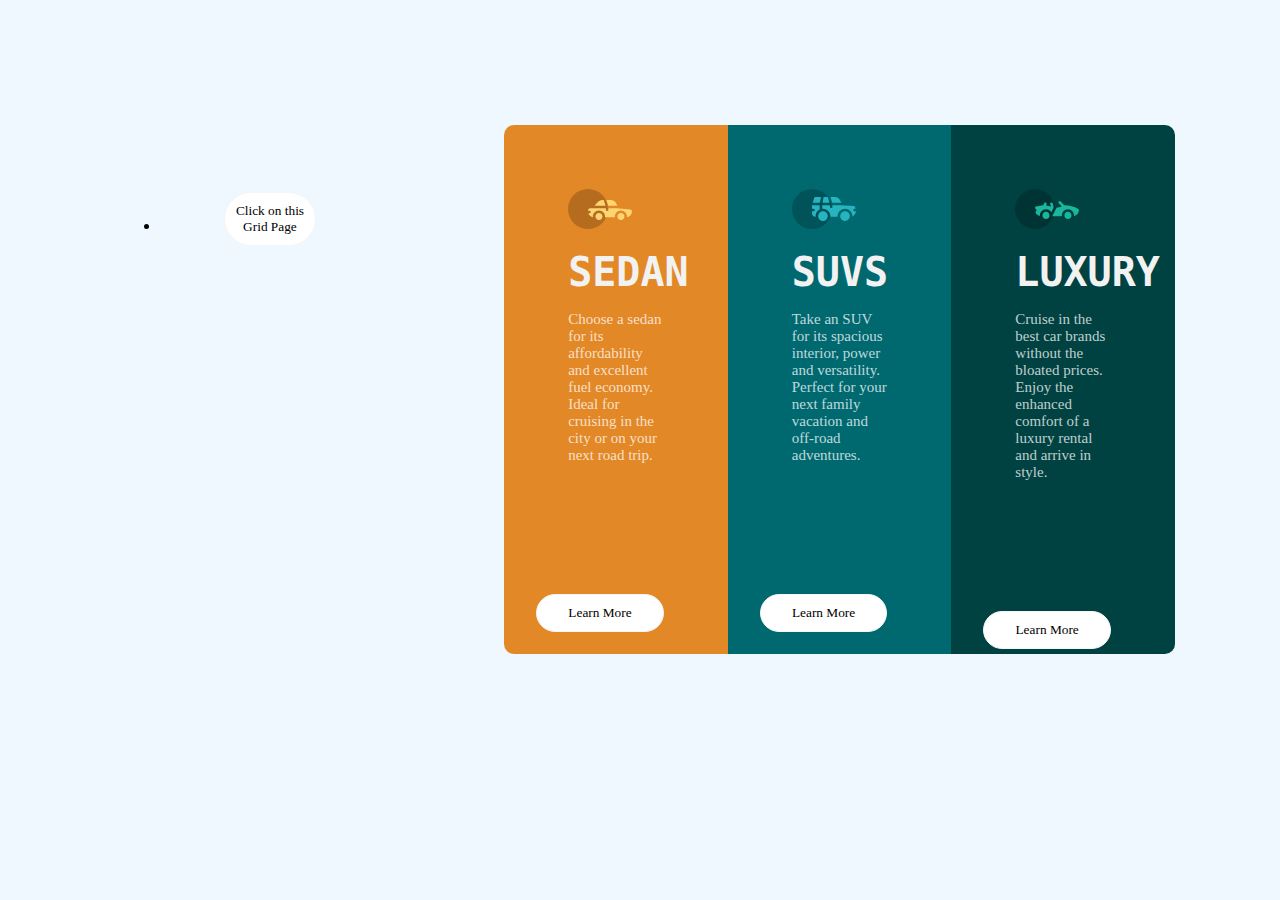
<file: 1st CSS/index.html>
<!DOCTYPE html>
<html>
<head>
    <meta charset="UTF-8">
    <meta http-equiv="X-UA-Compatible" content="IE=edge">
    <meta name="viewport" content="width=device-width, initial-scale=1.0">
    <title>Flex Page</title>
    <link rel="stylesheet" href="style.css"/>
    <link href=https://fonts.google.com/specimen/Big+Shoulders+Display rel="stylesheet"
</head>
<body>
<header>
    
    <nav>
        <ul class="nav">
        <li><a href="grid.html">
            <button>Click on this Grid Page</button></a></li>
     </ul>
    </nav>
</header>
    <main>
        <div class = "First">
            <img src= "icon-sedans.svg" alt="">
            <h1>SEDAN</h1>
            <p>Choose a sedan for its affordability and excellent fuel economy. Ideal for cruising in the city or on your next road trip.</p>
            <button>Learn More</button>
        </div>
        <div class = "Second">
            <img src="icon-suvs.svg" alt="">
            <h1>SUVS</h1>
            <p>Take an SUV for its spacious interior, power and versatility. Perfect for your next family vacation and off-road adventures.</p>
            <button>Learn More</button>
        </div>
        <div class = "Third">
            <img src="icon-luxury.svg" alt="">
            <h1>LUXURY</h1>
            <p>Cruise in the best car brands without the bloated prices. Enjoy the enhanced comfort of a luxury rental and arrive in style.</p>
            <button>Learn More</button>
        </div>
    </main>
</body>
</html>
</file>
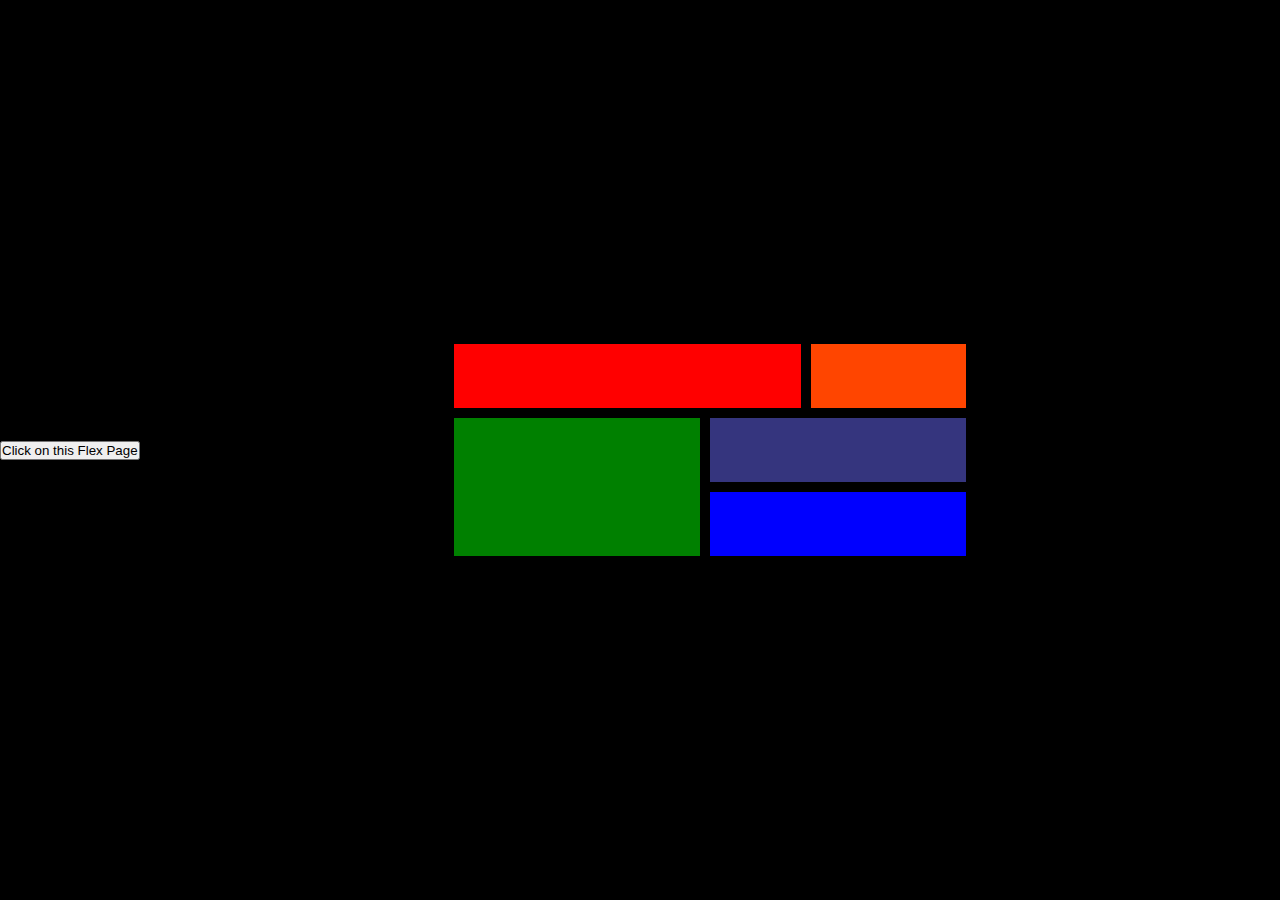
<file: 1st CSS/grid.html>
<!DOCTYPE html>
<html lang="en">
  <head>
    <meta charset="UTF-8">
    <meta http-equiv="X-UA-Compatible" content="IE=edge">
    <meta name="viewport" content="width=device-width, initial-scale=1.0">
    <title>Grid page</title>
    <link rel="stylesheet" href="styler.css"/>
  </head>
  <body>
    <header>

      <nav>
          <ul class="nav">
          <li><a href="index.html">
            <button>Click on this Flex Page</button></a></li>
       </ul>
      </nav>
  </header>
    <main>
      <div class="item-one"></div>
      <div class="item-two"></div>
      <div class="item-three"></div>
      <div class="item-four"></div>
      <div class="item-five"></div>
    </main>
  </body>
</html>
</file>
<file: 1st CSS/style.css>
* {
    --st-color:hsl(31, 77%, 52%);
    --sc-color:hsl(184, 100%, 22%); 
    --en-color:hsl(179, 100%, 13%); 
    margin: 0;
    padding: 2rem;
    box-sizing: border-box;
}
/* @import url('https://fonts.google.com/specimen/Big+Shoulders+Display'); */
body{
    width: 98%;
    height: 98%;
    background-color: aliceblue;
    display: flex;    
}
img {
    margin-bottom: 2rem;
}

main {
    display: flex;
    justify-content: center;
    align-items: center
    flex-direction: row;
    box-sizing: border-box;
    border: 0px solid transparent;
    border-radius: 50px;
    -webkit-flex-direction: row;
    flex-wrap: wrap
    -webkit-border-radius: 50px;
    -moz-border-radius: 50px;
    -ms-border-radius: 50px;
    -o-border-radius: 50px;
    
}
.First{
    width:calc( 90% / 3);
    background-color: var(--st-color);
    height: 90%;
    border-top-left-radius: 10px;
    border-bottom-left-radius: 10px;
}
.Second{
    width: calc(90% / 3);
    background-color: var(--sc-color);
    height: 90%;
}
.Third{
    width: calc(90% / 3);
    background-color: var(--en-color);
    height: 90%;
    border-top-right-radius: 10px;
    border-bottom-right-radius: 10px;
}
h1{
    color:  hsl(0, 0%, 95%);
    font-family:'Big Shoulders Display' , monospace;
    text-transform: uppercase;
    font-size: 40px;
    margin-top: -5rem;
}
.first , .second , .third{
    padding: 30px 15px 5px 30px;    
}
p{
    font-size: 15px;
    color:  hsla(0, 0%, 100%, 0.75);
    font-family: 'Lexend Deca';
    overflow: auto;
    padding-top: 30%;
    margin-top: -4rem;
}
button{
    background-color: #fff;
    padding: 10px;
    font-family: 'Lexend Deca';
    border-radius: 60px;
    -webkit-border-radius: 60px;
    -moz-border-radius: 60px;
    -ms-border-radius: 60px;
    -o-border-radius: 60px;
    border: 1px solid whitesmoke;
    margin-bottom: 2rem;
    width: 80%;
}

@media only screen and (min-width: 1000px) {

    main {
        width: 100%;
        max-width: 920px;
        display: flex;
        justify-content: center;
        align-items: center
    }

    p {
        margin-bottom: 6.1rem;
    }

    .First {
        border-radius: 10px 0 0 10px;
    }

    .Third{
        border-radius: 0 10px 10px 0;
    }
</file>
<file: 1st CSS/styler.css>
*{
    margin:0;
    padding:0;
}
body{
    background-color: black;
    display: flex;
    place-items: center;
    min-height: 100vh;
}
main{
    display:grid;
    grid-template-areas: 
    'one one one two'
    'three three four four'
    'three three five five'
    ;
    gap: 10px;
    width: 40%;
    margin: auto;

}
main div{
    padding: 2em;
    text-align: center;
    
}
.item-one{
    background-color:red ;
    grid-area:one ;
}
.item-two{
    background-color: orangered;
    grid-area:two ;
}
.item-three{
    background-color: green; 
    grid-area:three ;
}
.item-four{
    background-color: rgb(53, 53, 126);
    grid-area: four;
}
.item-five{
    background-color:blue ;
    grid-area: five; 
}
</file>
